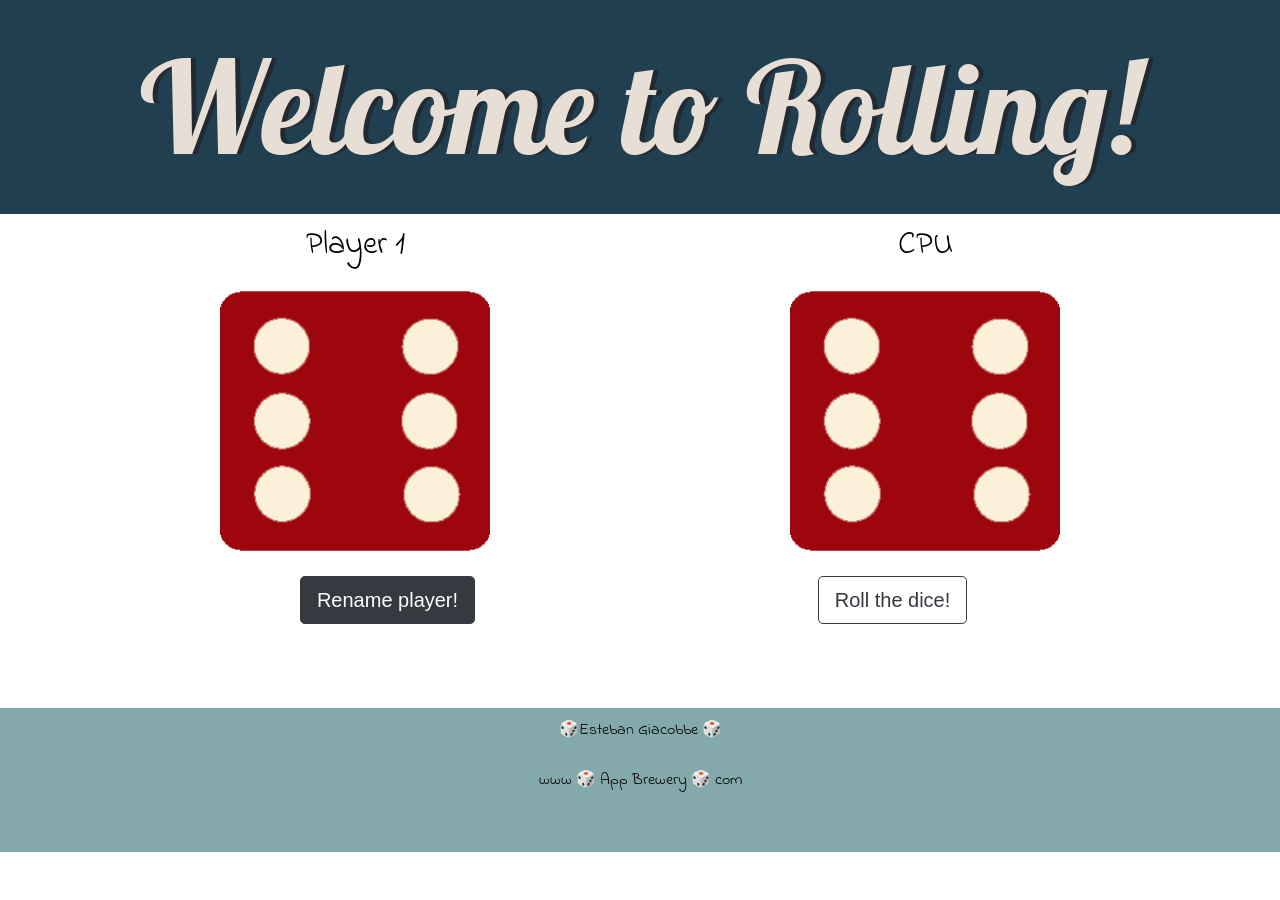
<file: index.html>
<!DOCTYPE html>
<html lang="en" dir="ltr">

<head>
  <meta charset="utf-8">
  <title>Dicee</title>
  <link rel="stylesheet" href="styles.css">
  <script src="index.js" charset="utf-8"></script>
  <link href="https://fonts.googleapis.com/css?family=Indie+Flower|Lobster" rel="stylesheet">
  <link rel="stylesheet" href="https://stackpath.bootstrapcdn.com/bootstrap/4.5.0/css/bootstrap.min.css" integrity="sha384-9aIt2nRpC12Uk9gS9baDl411NQApFmC26EwAOH8WgZl5MYYxFfc+NcPb1dKGj7Sk" crossorigin="anonymous">
</head>

<body>

  <header>
    <h1 class="main-title">Welcome to Rolling!</h1>
  </header>

  <div class="container">

    <div class="row">
      <div class="col-lg-6">
        <p id="player-name">Player 1</p>
        <img class="img1" src="images/dice6.png">
      </div>

      <div class="col-lg-6">
        <p>CPU</p>
        <img class="img2" src="images/dice6.png">

      </div>
    </div>

  </div>
  <div class="row">
    <div class="col-lg-6">
      <button onclick="renamePlayer()" type="button" class="btn btn-dark btn-lg">Rename player!</button>
    </div>
    <div class="col-lg-6">
      <button onclick="startGame()" type="button" class="btn btn-outline-dark btn-lg">Roll the dice!</button>
    </div>
  </div>



  <script src="https://code.jquery.com/jquery-3.5.1.slim.min.js" integrity="sha384-DfXdz2htPH0lsSSs5nCTpuj/zy4C+OGpamoFVy38MVBnE+IbbVYUew+OrCXaRkfj" crossorigin="anonymous"></script>
  <script src="https://cdn.jsdelivr.net/npm/popper.js@1.16.0/dist/umd/popper.min.js" integrity="sha384-Q6E9RHvbIyZFJoft+2mJbHaEWldlvI9IOYy5n3zV9zzTtmI3UksdQRVvoxMfooAo" crossorigin="anonymous"></script>
  <script src="https://stackpath.bootstrapcdn.com/bootstrap/4.5.0/js/bootstrap.min.js" integrity="sha384-OgVRvuATP1z7JjHLkuOU7Xw704+h835Lr+6QL9UvYjZE3Ipu6Tp75j7Bh/kR0JKI" crossorigin="anonymous"></script>
</body>

<footer>
  <div class="copyrights">

    <p class="credits">🎲Esteban Giacobbe 🎲</p>
    <p class="credits">www 🎲 App Brewery 🎲 com</p>
  </div>
</footer>

</html>
</file>
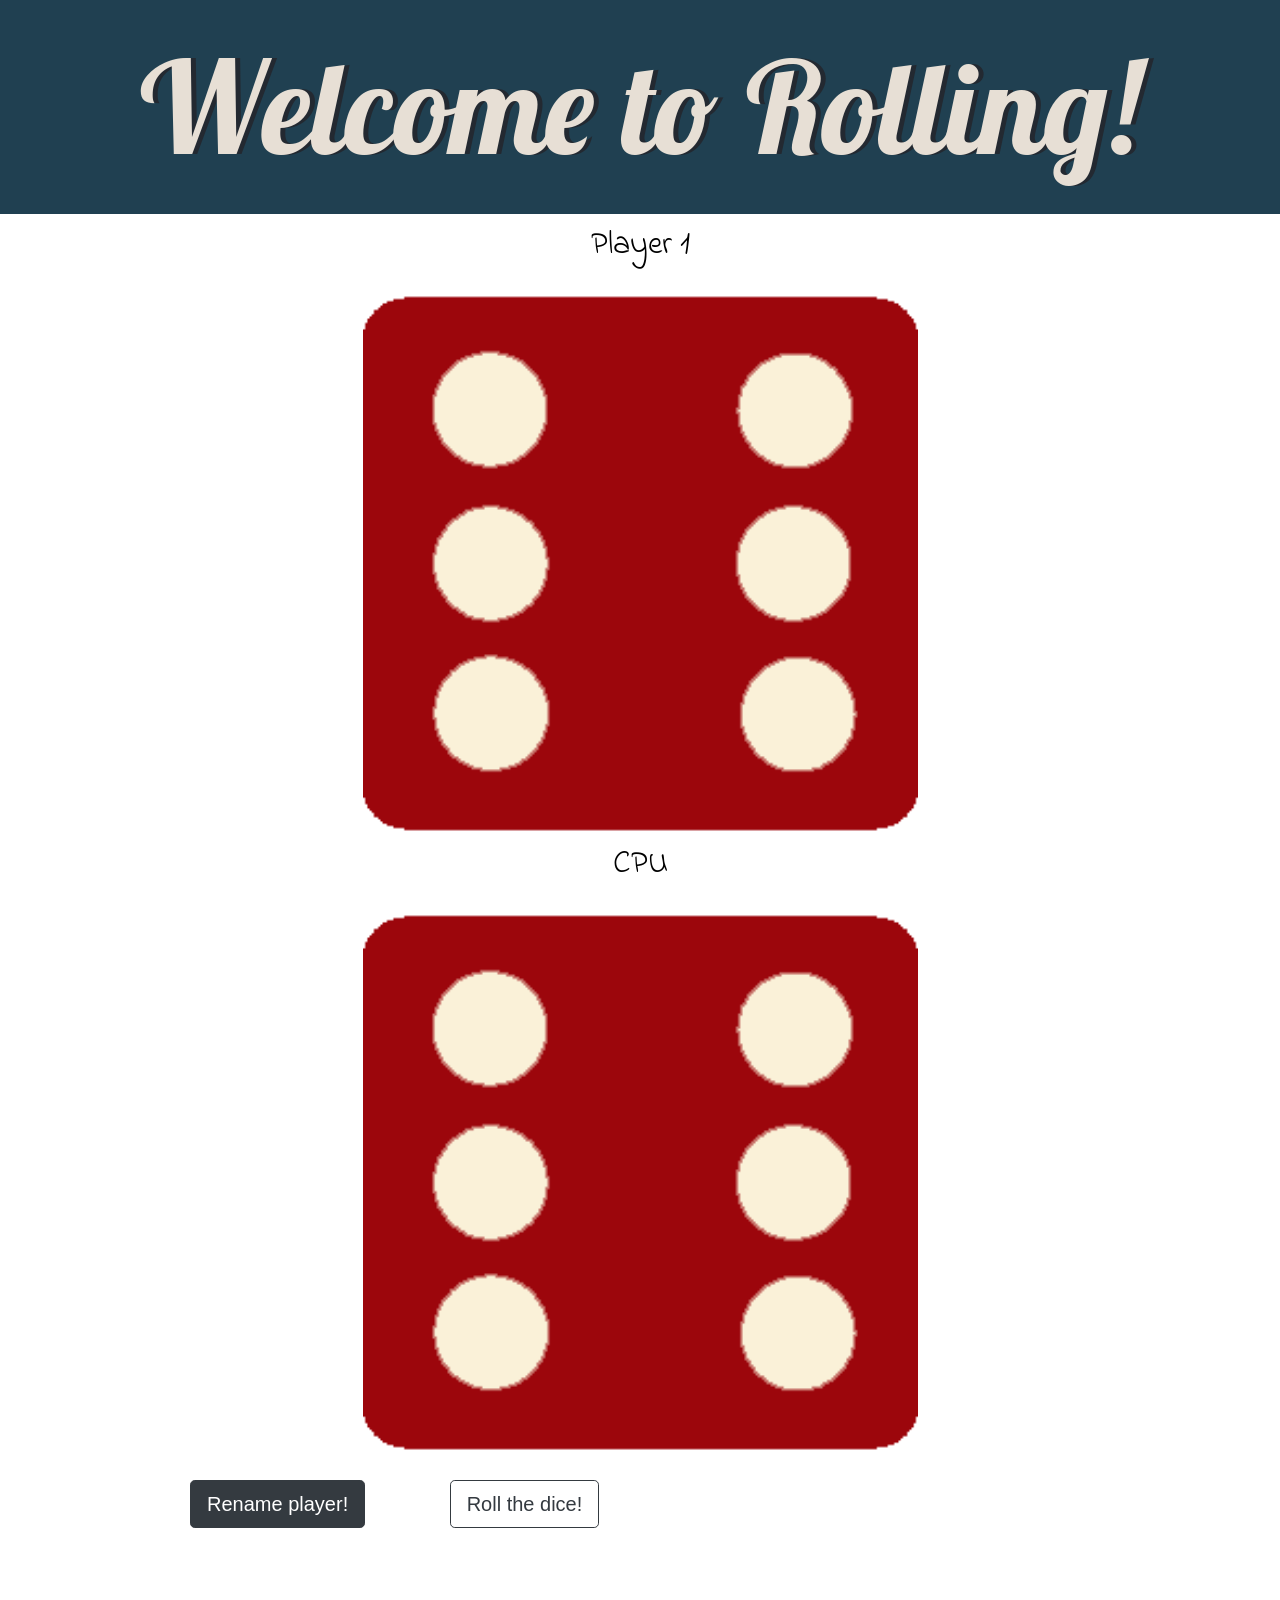
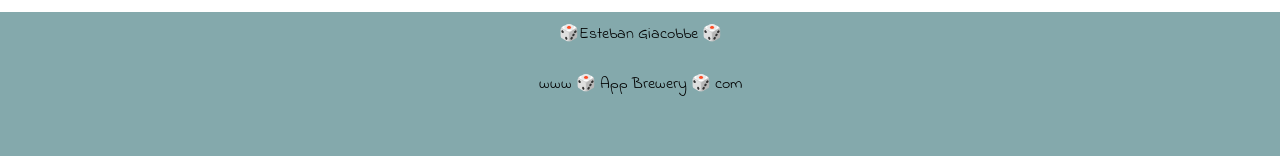
<file: dicee.html>
<!DOCTYPE html>
<html lang="en" dir="ltr">

<head>
  <meta charset="utf-8">
  <title>Dicee</title>
  <link rel="stylesheet" href="styles.css">
  <script src="index.js" charset="utf-8"></script>
  <link href="https://fonts.googleapis.com/css?family=Indie+Flower|Lobster" rel="stylesheet">
  <link rel="stylesheet" href="https://stackpath.bootstrapcdn.com/bootstrap/4.5.0/css/bootstrap.min.css" integrity="sha384-9aIt2nRpC12Uk9gS9baDl411NQApFmC26EwAOH8WgZl5MYYxFfc+NcPb1dKGj7Sk" crossorigin="anonymous">
</head>

<body>

  <header>
    <h1 class="main-title">Welcome to Rolling!</h1>
  </header>

  <div class="container">


    <div class="dice">
      <p id="player-name">Player 1</p>
      <img class="img1" src="images/dice6.png">
    </div>

    <div class="dice">
      <p>CPU</p>
      <img class="img2" src="images/dice6.png">

    </div>

  </div>
  <div class="re-play">
    <button onclick="renamePlayer()" type="button" class="btn btn-dark btn-lg">Rename player!</button>
    <button onclick="startGame()" type="button" class="btn btn-outline-dark btn-lg">Roll the dice!</button>
  </div>



  <script src="https://code.jquery.com/jquery-3.5.1.slim.min.js" integrity="sha384-DfXdz2htPH0lsSSs5nCTpuj/zy4C+OGpamoFVy38MVBnE+IbbVYUew+OrCXaRkfj" crossorigin="anonymous"></script>
  <script src="https://cdn.jsdelivr.net/npm/popper.js@1.16.0/dist/umd/popper.min.js" integrity="sha384-Q6E9RHvbIyZFJoft+2mJbHaEWldlvI9IOYy5n3zV9zzTtmI3UksdQRVvoxMfooAo" crossorigin="anonymous"></script>
  <script src="https://stackpath.bootstrapcdn.com/bootstrap/4.5.0/js/bootstrap.min.js" integrity="sha384-OgVRvuATP1z7JjHLkuOU7Xw704+h835Lr+6QL9UvYjZE3Ipu6Tp75j7Bh/kR0JKI" crossorigin="anonymous"></script>
</body>

<footer>
  <div class="copyrights">

    <p class="credits">🎲Esteban Giacobbe 🎲</p>
    <p class="credits">www 🎲 App Brewery 🎲 com</p>
  </div>
</footer>

</html>
</file>
<file: styles.css>
.main-title{
  text-align: center;
  background-color: #204051;
  font-size: 8rem;
  color: #e7dfd5;
}

.container {
  width: 70%;
  margin: auto;
  text-align: center;
}

/* .dice {
  text-align: center;
  display: inline-block;

} */
.col-lg-6{
  text-align: center;
}

.btn{
  margin: 20px 40px;
}

body {
  background-color: #fff;
  margin: 0;
}

h1 {
  margin: 0px;
  padding: 30px;
  font-family: 'Lobster', cursive;
  text-shadow: 5px 0 #232931;
}

p {
  font-size: 2rem;
  color: black;
  font-family: 'Indie Flower', cursive;
}

img {
  width: 50%;
}

footer {
  margin-top: 5%;

  text-align: center;
  font-family: 'Indie Flower', cursive;

}

.copyrights{
  height: 9rem;
  background-color: #84a9ac;
  color: #fff;
}

.credits{
  padding-top: 10px;
  font-size: 1rem;
  color: black;
  font-family: 'Indie Flower', cursive;
}

@media (min-width: 1028px) {
  .btn-outline-dark{
    margin: 20px 190px 20px 40px;
  }

  .btn-dark{
    margin: 20px 40px 20px 190px;
  }
}
</file>
